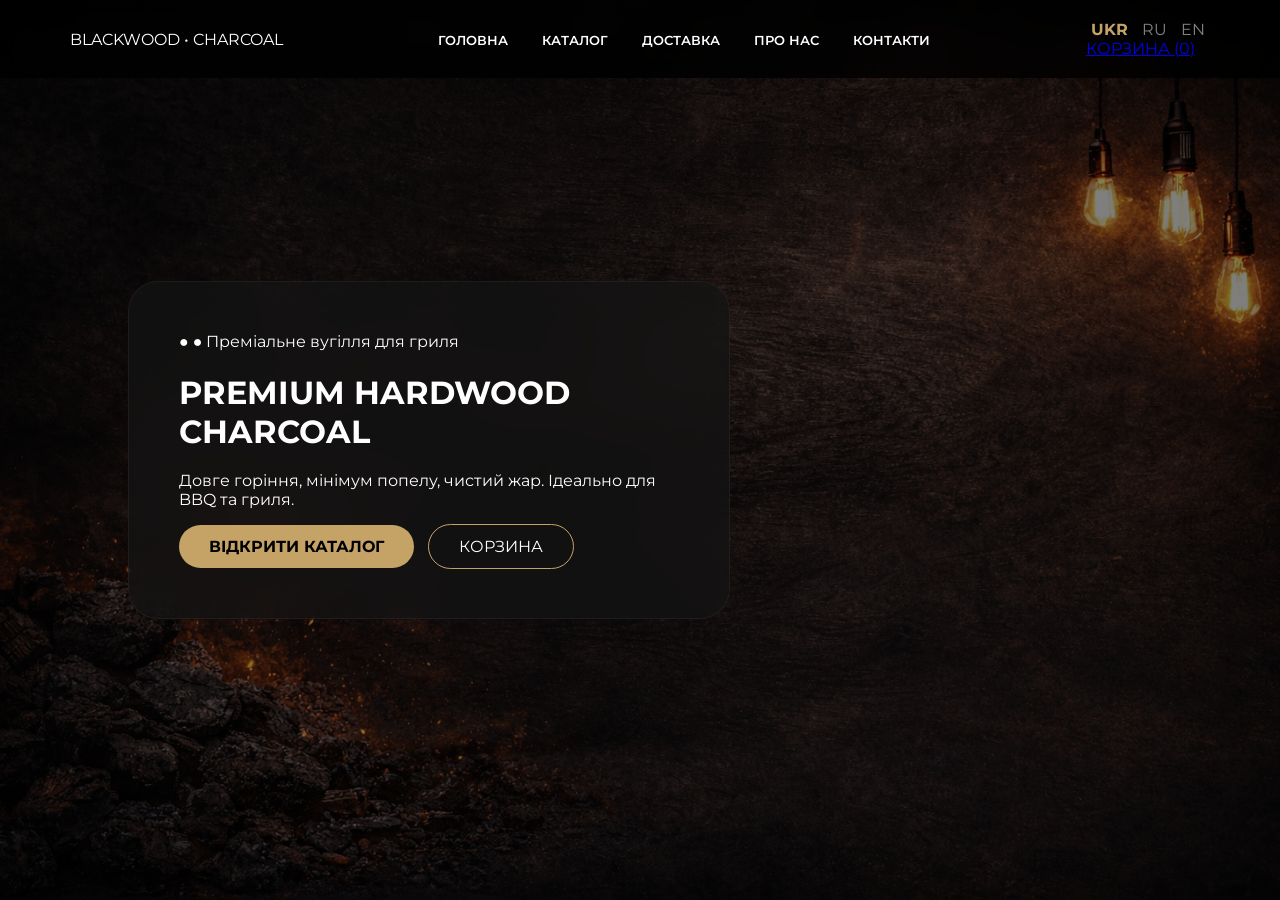
<file: index.html>
<!DOCTYPE html>
<html lang="uk">
<head>
    <meta charset="UTF-8">
    <meta name="viewport" content="width=device-width, initial-scale=1.0">
    <title>Blackwood Charcoal | Premium</title>
    <link rel="stylesheet" href="style.css">
    <link href="https://fonts.googleapis.com/css2?family=Montserrat:wght@400;700;800&display=swap" rel="stylesheet">
</head>
<body>

    <header>
        <div class="logo">BLACKWOOD • <span>CHARCOAL</span></div>
        <nav>
            <a href="index.html" data-i18n="nav_home">ГОЛОВНА</a>
            <a href="catalog.html" data-i18n="nav_catalog">КАТАЛОГ</a>
            <a href="delivery.html" data-i18n="nav_delivery">ДОСТАВКА</a>
            <a href="about.html" data-i18n="nav_about">О НАС</a>
            <a href="contacts.html" data-i18n="nav_contacts">КОНТАКТИ</a>
        </nav>
        <div class="header-right">
            <div class="lang-switch">
                <span onclick="setLang('uk')" id="lang-uk">UKR</span>
                <span onclick="setLang('ru')" id="lang-ru">RU</span>
                <span onclick="setLang('en')" id="lang-en">EN</span>
            </div>
            <a href="cart.html" class="cart-btn">
                <span data-i18n="nav_cart">КОШИК</span> (<span id="cart-count">0</span>)
            </a>
        </div>
    </header>

    <main class="hero" id="hero-section">
        <div class="hero-content">
            <div class="badge">● <span data-i18n="hero_badge">Преміальне вугілля</span></div>
            <h1 data-i18n="hero_title">PREMIUM HARDWOOD CHARCOAL</h1>
            <p data-i18n="hero_desc">Довге горіння, мінімум попелу, чистий жар.</p>
            <div class="hero-btns">
                <a href="catalog.html" class="btn-gold" data-i18n="btn_catalog">КАТАЛОГ</a>
                <a href="cart.html" class="btn-outline" data-i18n="btn_cart">КОШИК</a>
            </div>
        </div>
    </main>

    <script src="script.js"></script>
</body>
</html>
</file>
<file: style.css>
:root {
    --bg-dark: #0f0f0f;
    --accent: #c5a367;
    --text: #ffffff;
    --glass: rgba(255, 255, 255, 0.05);
}

body {
    margin: 0;
    padding: 0;
    font-family: 'Montserrat', sans-serif;
    background-color: var(--bg-dark);
    color: var(--text);
    overflow-x: hidden;
}

header {
    position: fixed;
    width: 100%;
    display: flex;
    justify-content: space-around;
    align-items: center;
    padding: 20px 0;
    background: rgba(0,0,0,0.8);
    backdrop-filter: blur(10px);
    z-index: 1000;
}

header nav a {
    color: white;
    text-decoration: none;
    margin: 0 15px;
    font-weight: 600;
    font-size: 13px;
}

.hero {
    height: 100vh;
    display: flex;
    align-items: center;
    padding-left: 10%;
    background-color: #1a1a1a; /* Запасной фон */
    background-size: cover;
    background-position: center;
    background-repeat: no-repeat;
}

.hero-content {
    background: rgba(20, 20, 20, 0.7);
    padding: 50px;
    border-radius: 30px;
    backdrop-filter: blur(20px);
    border: 1px solid var(--glass);
    max-width: 500px;
}

.btn-gold {
    background: var(--accent);
    color: black;
    padding: 12px 30px;
    border-radius: 50px;
    text-decoration: none;
    font-weight: bold;
    display: inline-block;
}

.btn-outline {
    border: 1px solid var(--accent);
    color: white;
    padding: 12px 30px;
    border-radius: 50px;
    text-decoration: none;
    margin-left: 10px;
}

.lang-switch span {
    cursor: pointer;
    margin: 0 5px;
    opacity: 0.5;
}

.lang-switch span.active {
    opacity: 1;
    color: var(--accent);
    font-weight: bold;
}
</file>
